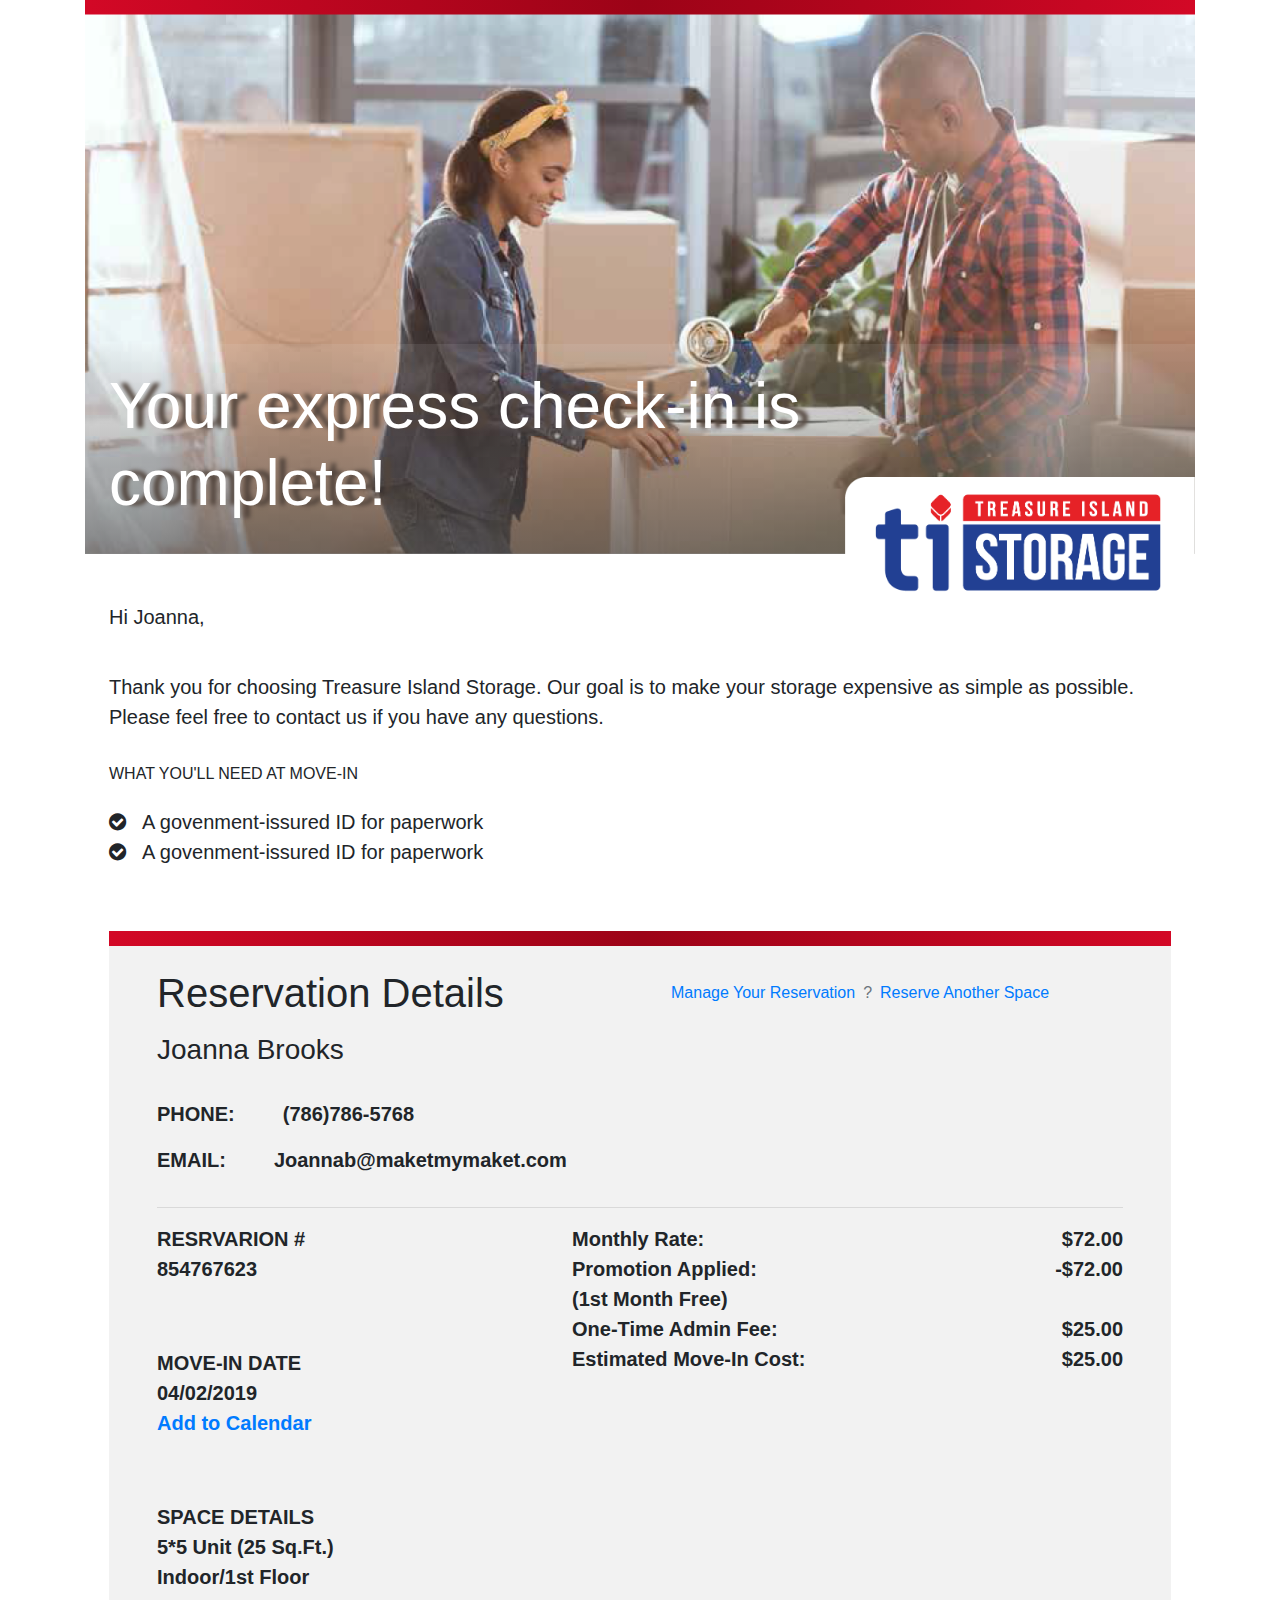
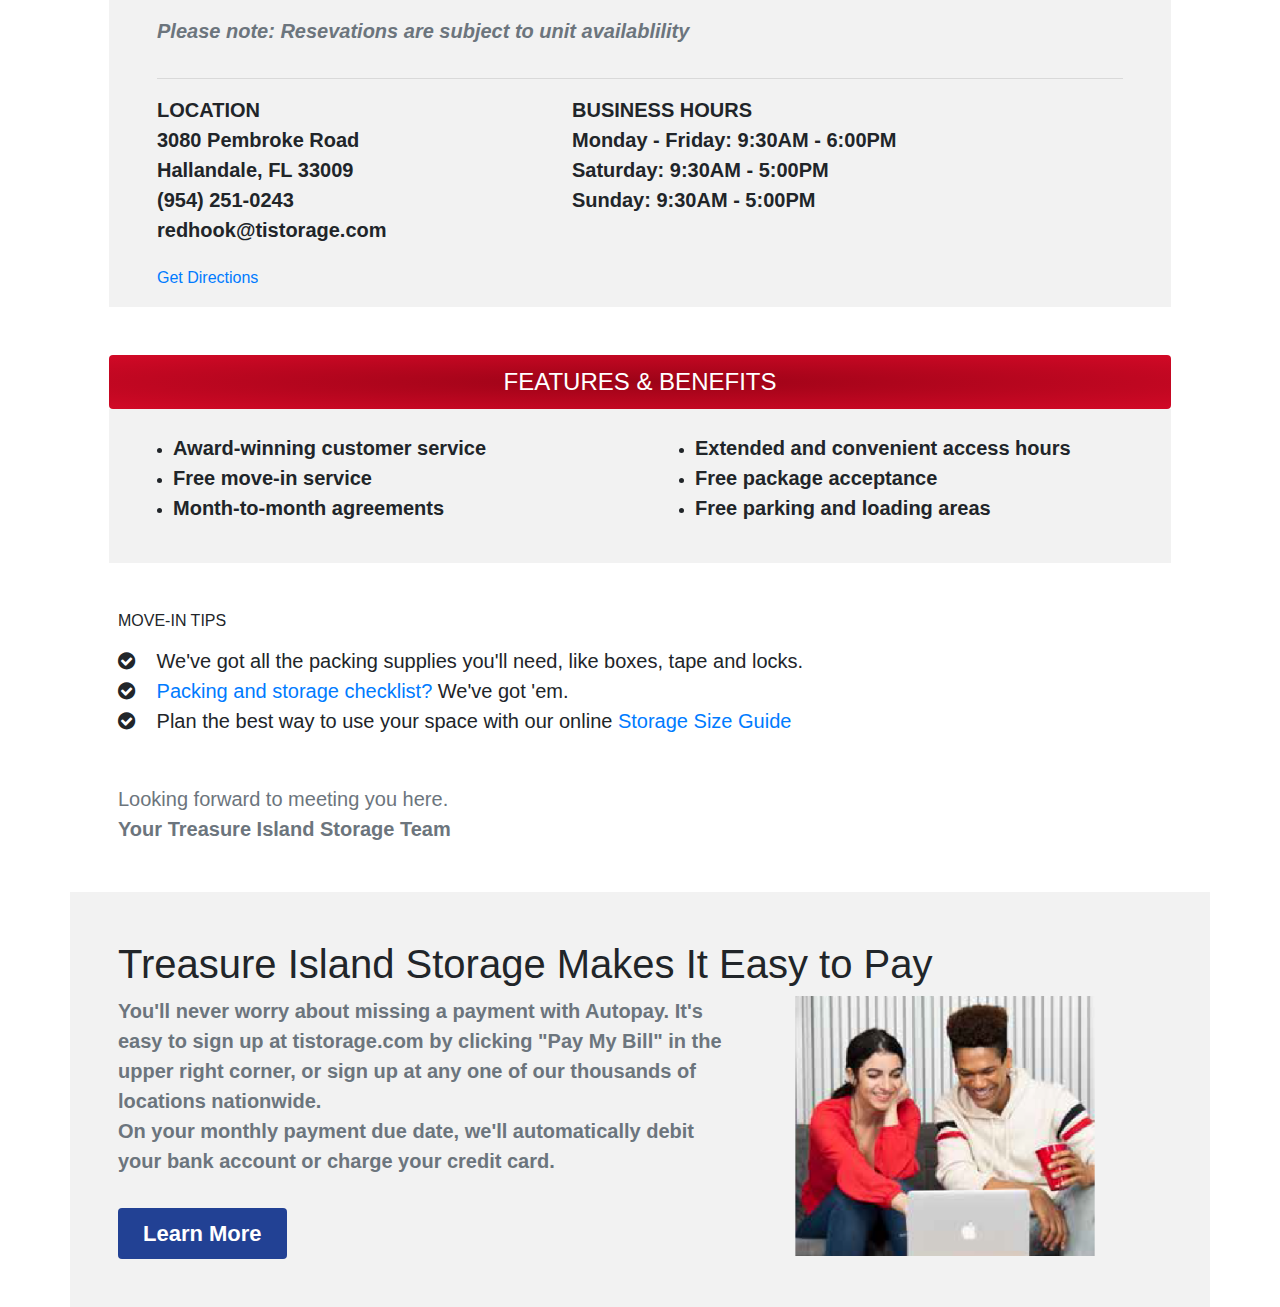
<file: index.html>
<!DOCTYPE html>
<html lang="en">

<head>
    <meta charset="utf-8">
    <meta http-equiv="Content-Security-Policy">
    <meta name="viewport" content="width=device-width, initial-scale=1, shrink-to-fit=no">

    <title>Ti Strage</title>

    <!-- Custom fonts for this theme -->
    <link href="assets/fontawesome/css/font-awesome.min.css" rel="stylesheet" type="text/css">

    <!-- Custom CSS for this template -->
    <link href="assets/style.css" rel="stylesheet">

    <!-- Bootstrap Css -->
    <link href="assets/bootstrap/css/bootstrap.min.css" rel="stylesheet"></link>
</head>

<body>
    <div class="container">
        <div class="row">
            <div class="col-md-12">
                <div class="grad-border">
                    <div class="left-border"></div>
                    <div class="right-border"></div>
                </div>
                <div class="bg-img img-one">
                    <div class="bg-text p-4">
                        <h1 class="title text-white">
                            Your express check-in is complete!
                        </h1>
                    </div>
                    <div class="logo d-none d-md-block">
                        <img src="images/logo.png" alt="" width="350">
                    </div>
                </div>
            </div>
        </div>
        <div class="row px-4 py-5">
            <div class="col-md-12">
                <p>Hi Joanna,</p><br>
                <p>Thank you for choosing Treasure Island Storage. Our goal is to make your storage expensive as simple as possible. Please feel free to contact us if you have any questions.</p>
                <h6 class="py-3">WHAT YOU'LL NEED AT MOVE-IN</h6>
                <p class="m-0"><span class="pr-3"><i class="fa fa-check-circle"></i></span>A govenment-issured ID for paperwork</p>
                <p><span class="pr-3"><i class="fa fa-check-circle"></i></span>A govenment-issured ID for paperwork</p>
            </div>
        </div>
        <div class="row px-4">
            <div class="col-md-12">
                <div class="grad-border">
                    <div class="left-border"></div>
                    <div class="right-border"></div>
                </div>
                <div class="details px-5 pt-4 mb-5">
                    <div class="row">
                        <div class="col-md-6">
                            <h1>Reservation Details</h1>
                        </div>
                        <div class="col-md-6">
                            <ul class="breadcrumb breadcrumb-bar">
                                <li class="breadcrumb-item"><a href="#">Manage Your Reservation</a></li>
                                <li class="breadcrumb-item"><a href="#">Reserve Another Space</a></li>
                            </ul>
                        </div>
                        <div class="col-md-12">
                            <h3>Joanna Brooks</h3>
                            <p class="pt-4"><span class="pr-5">PHONE:</span>(786)786-5768</p>
                            <p><span class="pr-5">EMAIL:</span>Joannab@maketmymaket.com</p>
                        </div>
                    </div>
                    <hr>
                    <div class="row">
                        <div class="col-md-5">
                            <p class="m-0">RESRVARION #</p>
                            <p class="m-0">854767623</p>
                            <p class="py-4"></p>
                            <p class="m-0">MOVE-IN DATE</p>
                            <p class="m-0">04/02/2019</p>
                            <p class="m-0"><a href="">Add to Calendar</a></p>
                            <p class="py-4"></p>
                            <p class="m-0">SPACE DETAILS</p>
                            <p class="m-0">5*5 Unit (25 Sq.Ft.)</p>
                            <p class="m-0">Indoor/1st Floor</p>
                        </div>
                        <div class="col-md-7">
                            <div class="d-flex justify-content-between">
                                <p class="m-0">Monthly Rate:</p>
                                <p class="m-0">$72.00</p>
                            </div>
                            <div class="d-flex justify-content-between">
                                <p class="m-0">Promotion Applied:</p>
                                <p class="m-0">-$72.00</p>
                            </div>
                            <p class="m-0">(1st Month Free)</p>
                            <div class="d-flex justify-content-between">
                                <p class="m-0">One-Time Admin Fee:</p>
                                <p class="m-0">$25.00</p>
                            </div>
                            <div class="d-flex justify-content-between">
                                <p class="m-0"><strong>Estimated Move-In Cost:</strong></p>
                                <p class="m-0"><strong>$25.00</strong></p>
                            </div>
                        </div>
                        <div class="col-md-12 pt-4">
                            <p class="text-muted"><i>Please note: Resevations are subject to unit availablility</i></p>
                        </div>
                    </div>
                    <hr>
                    <div class="row">
                        <div class="col-md-5">
                            <p class="m-0">LOCATION</p>
                            <p class="m-0">3080 Pembroke Road</p>
                            <p class="m-0">Hallandale, FL 33009</p>
                            <p class="m-0">(954) 251-0243</p>
                            <p>redhook@tistorage.com</p>
                            <p><small><a href="">Get Directions</a></small></p>
                        </div>
                        <div class="col-md-7">
                            <p class="m-0">BUSINESS HOURS</p>
                            <p class="m-0">Monday - Friday: 9:30AM - 6:00PM</p>
                            <p class="m-0">Saturday: 9:30AM - 5:00PM</p>
                            <p class="m-0">Sunday: 9:30AM - 5:00PM</p>
                        </div>
                    </div>
                </div>
                <a href="" class="btn btn-red w-100 py-2">FEATURES & BENEFITS</a>
                <div class="details p-4">
                    <div class="row">
                        <div class="col-md-6">
                            <ul>
                                <li>
                                    <p class="m-0">Award-winning customer service</p>
                                </li>
                                <li>
                                    <p class="m-0">Free move-in service</p>
                                </li>
                                <li>
                                    <p class="m-0">Month-to-month agreements</p>
                                </li>
                            </ul>
                        </div>
                        <div class="col-md-6">
                            <ul>
                                <li>
                                    <p class="m-0">Extended and convenient access hours</p>
                                </li>
                                <li>
                                    <p class="m-0">Free package acceptance</p>
                                </li>
                                <li>
                                    <p class="m-0">Free parking and loading areas</p>
                                </li>
                            </ul>
                        </div>
                    </div>
                </div>
            </div>
        </div>
        <div class="row p-5">
            <div class="col-md-12 p-0">
                <h6 class="mb-3">MOVE-IN TIPS</h6>
                <p class="m-0"><span class="pr-3"><i class="fa fa-check-circle"></i></span> We've got all the packing supplies you'll need, like boxes, tape and locks.
                </p>
                <p class="m-0"><span class="pr-3"><i class="fa fa-check-circle"></i></span>
                    <a href="">Packing and storage checklist?</a> We've got 'em.
                </p>
                <p class="m-0"><span class="pr-3"><i class="fa fa-check-circle"></i></span> Plan the best way to use your space with our online
                    <a href="">Storage Size Guide</a>
                </p>
                <p class="pt-5 m-0 text-muted">Looking forward to meeting you here.</p>
                <p class="m-0 text-muted"><strong>Your Treasure Island Storage Team</strong></p>
            </div>
        </div>
        <div class="row details p-5">
            <h1>Treasure Island Storage Makes It Easy to Pay</h1>
            <div class="col-md-7 p-0">
                <p class="text-muted">
                    You'll never worry about missing a payment with Autopay. It's easy to sign up at tistorage.com by clicking "Pay My Bill" in the upper right corner, or sign up at any one of our thousands of locations nationwide.<br> On your monthly
                    payment due date, we'll automatically debit your bank account or charge your credit card.
                </p>
                <a href="" class="btn btn-blue py-2 px-4 mt-3">Learn More</a>
            </div>
            <div class="col-md-5">
                <div class="d-flex justify-content-center">
                    <img src="images/bg-img3.png" alt="" width="300">
                </div>
            </div>
        </div>
    </div>
</body>
</html>
</file>
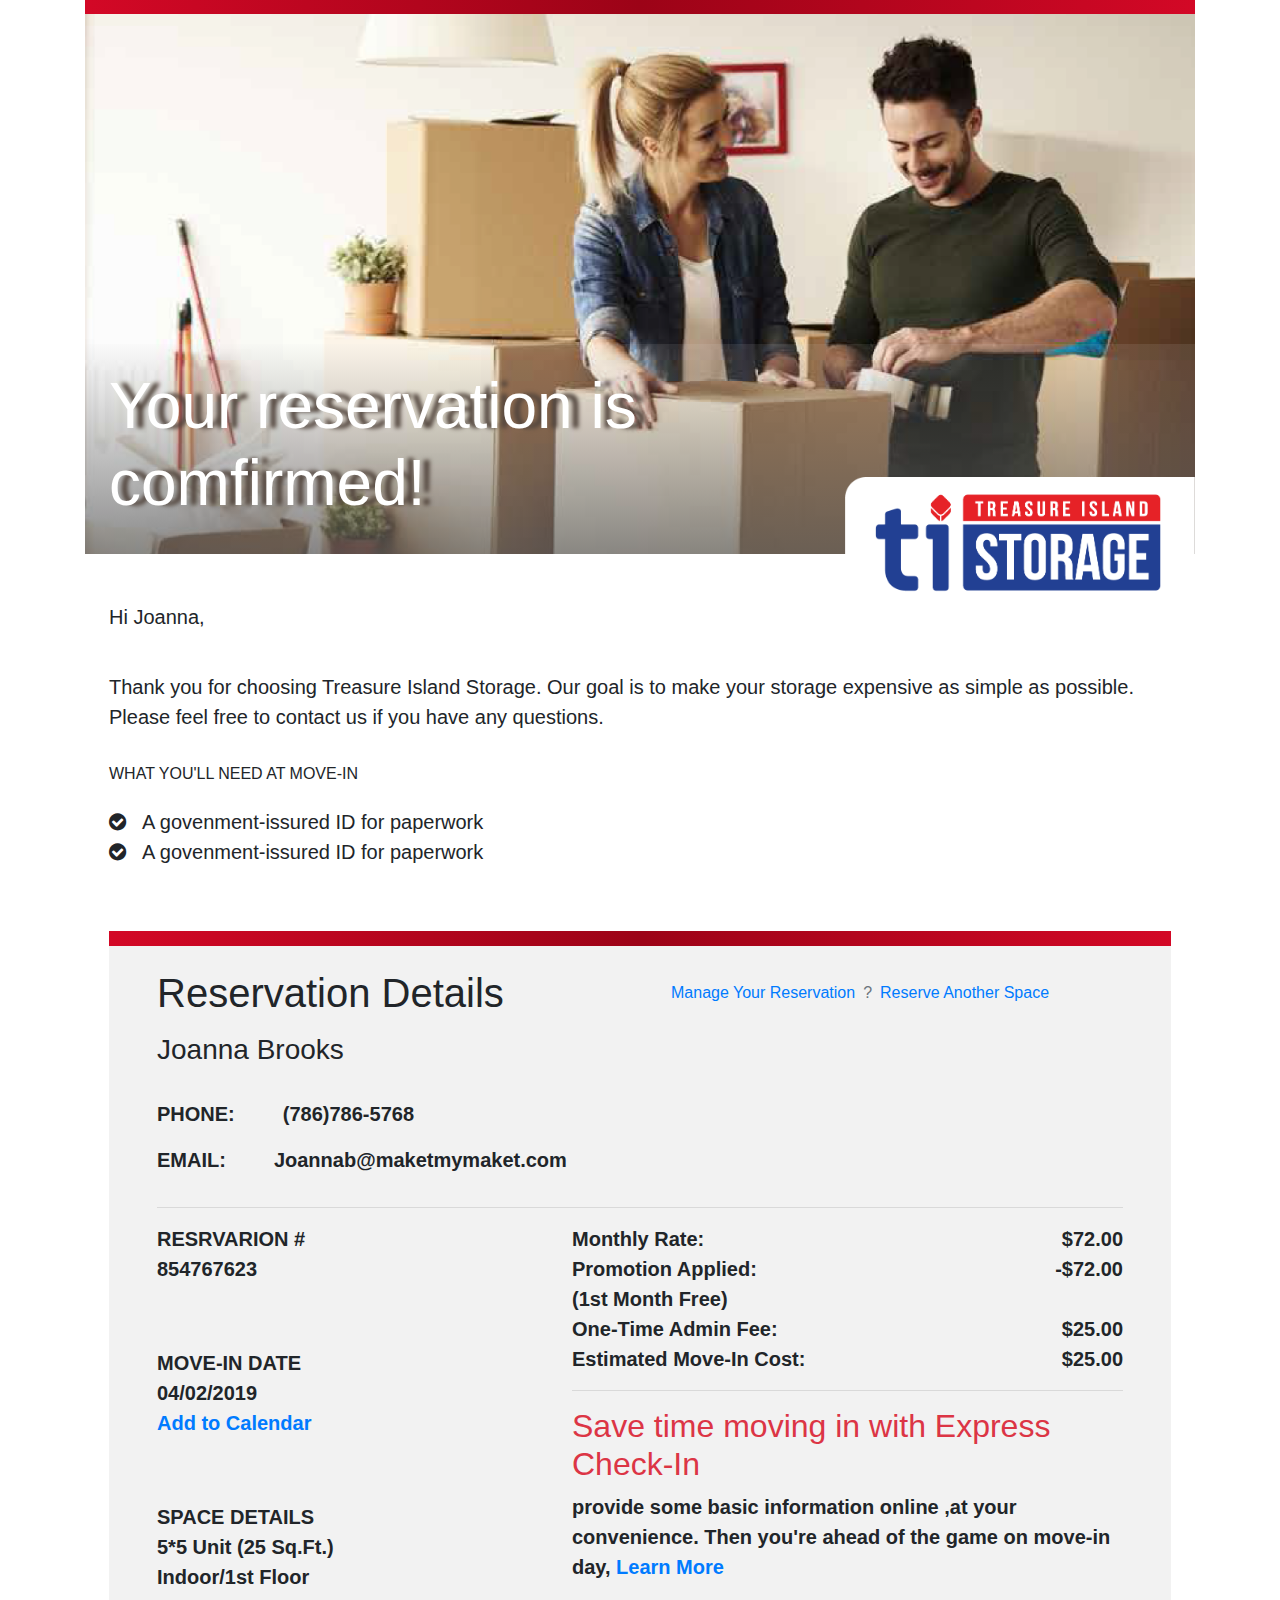
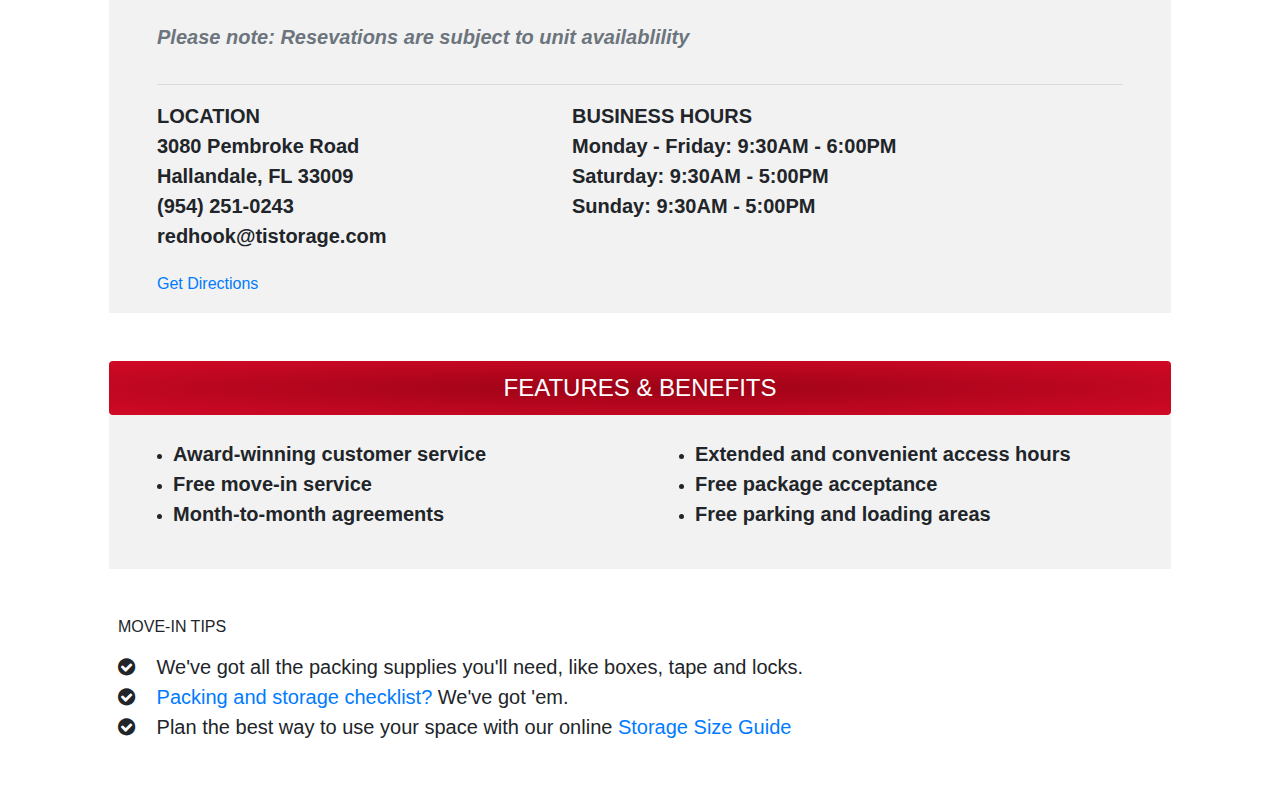
<file: index1.html>
<!DOCTYPE html>
<html lang="en">

<head>
    <meta charset="utf-8">
    <meta http-equiv="Content-Security-Policy">
    <meta name="viewport" content="width=device-width, initial-scale=1, shrink-to-fit=no">

    <title>Ti Strage</title>

    <!-- Custom fonts for this theme -->
    <link href="assets/fontawesome/css/font-awesome.min.css" rel="stylesheet" type="text/css">

    <!-- Custom CSS for this template -->
    <link href="assets/style.css" rel="stylesheet">

    <!-- Bootstrap Css -->
    <link href="assets/bootstrap/css/bootstrap.min.css" rel="stylesheet"></link>
</head>

<body>
    <div class="container">
        <div class="row">
            <div class="col-md-12">
                <div class="grad-border">
                    <div class="left-border"></div>
                    <div class="right-border"></div>
                </div>
                <div class="bg-img img-two">
                    <div class="bg-text p-4">
                        <h1 class="title text-white">
                            Your reservation is comfirmed!
                        </h1>
                    </div>
                    <div class="logo d-none d-md-block">
                        <img src="images/logo.png" alt="" width="350">
                    </div>
                </div>
            </div>
        </div>
        <div class="row px-4 py-5">
            <div class="col-md-12">
                <p>Hi Joanna,</p><br>
                <p>Thank you for choosing Treasure Island Storage. Our goal is to make your storage expensive as simple as possible. Please feel free to contact us if you have any questions.</p>
                <h6 class="py-3">WHAT YOU'LL NEED AT MOVE-IN</h6>
                <p class="m-0"><span class="pr-3"><i class="fa fa-check-circle"></i></span>A govenment-issured ID for paperwork</p>
                <p><span class="pr-3"><i class="fa fa-check-circle"></i></span>A govenment-issured ID for paperwork</p>
            </div>
        </div>
        <div class="row px-4">
            <div class="col-md-12">
                <div class="grad-border">
                    <div class="left-border"></div>
                    <div class="right-border"></div>
                </div>
                <div class="details px-5 pt-4 mb-5">
                    <div class="row">
                        <div class="col-md-6">
                            <h1>Reservation Details</h1>
                        </div>
                        <div class="col-md-6">
                            <ul class="breadcrumb breadcrumb-bar">
                                <li class="breadcrumb-item"><a href="#">Manage Your Reservation</a></li>
                                <li class="breadcrumb-item"><a href="#">Reserve Another Space</a></li>
                            </ul>
                        </div>
                        <div class="col-md-12">
                            <h3>Joanna Brooks</h3>
                            <p class="pt-4"><span class="pr-5">PHONE:</span>(786)786-5768</p>
                            <p><span class="pr-5">EMAIL:</span>Joannab@maketmymaket.com</p>
                        </div>
                    </div>
                    <hr>
                    <div class="row">
                        <div class="col-md-5">
                            <p class="m-0">RESRVARION #</p>
                            <p class="m-0">854767623</p>
                            <p class="py-4"></p>
                            <p class="m-0">MOVE-IN DATE</p>
                            <p class="m-0">04/02/2019</p>
                            <p class="m-0"><a href="">Add to Calendar</a></p>
                            <p class="py-4"></p>
                            <p class="m-0">SPACE DETAILS</p>
                            <p class="m-0">5*5 Unit (25 Sq.Ft.)</p>
                            <p class="m-0">Indoor/1st Floor</p>
                        </div>
                        <div class="col-md-7">
                            <div class="row">
                                <div class="col-md-12">
                                    <div class="d-flex justify-content-between">
                                        <p class="m-0">Monthly Rate:</p>
                                        <p class="m-0">$72.00</p>
                                    </div>
                                    <div class="d-flex justify-content-between">
                                        <p class="m-0">Promotion Applied:</p>
                                        <p class="m-0">-$72.00</p>
                                    </div>
                                    <p class="m-0">(1st Month Free)</p>
                                    <div class="d-flex justify-content-between">
                                        <p class="m-0">One-Time Admin Fee:</p>
                                        <p class="m-0">$25.00</p>
                                    </div>
                                    <div class="d-flex justify-content-between">
                                        <p class="m-0"><strong>Estimated Move-In Cost:</strong></p>
                                        <p class="m-0"><strong>$25.00</strong></p>
                                    </div>
                                </div>
                            </div>
                            <hr>
                            <div class="row">
                                <div class="col-md-12">
                                    <h2 class="text-danger">Save time moving in with Express Check-In</h2>
                                    <p>
                                        provide some basic information online ,at your convenience. Then you're ahead of the game on move-in day,
                                        <a href="">Learn More</a>
                                    </p>
                                </div>
                            </div>
                        </div>
                        <div class="col-md-12 pt-4">
                            <p class="text-muted"><i>Please note: Resevations are subject to unit availablility</i></p>
                        </div>
                    </div>
                    <hr>
                    <div class="row">
                        <div class="col-md-5">
                            <p class="m-0">LOCATION</p>
                            <p class="m-0">3080 Pembroke Road</p>
                            <p class="m-0">Hallandale, FL 33009</p>
                            <p class="m-0">(954) 251-0243</p>
                            <p>redhook@tistorage.com</p>
                            <p><small><a href="">Get Directions</a></small></p>
                        </div>
                        <div class="col-md-7">
                            <p class="m-0">BUSINESS HOURS</p>
                            <p class="m-0">Monday - Friday: 9:30AM - 6:00PM</p>
                            <p class="m-0">Saturday: 9:30AM - 5:00PM</p>
                            <p class="m-0">Sunday: 9:30AM - 5:00PM</p>
                        </div>
                    </div>
                </div>
                <a href="" class="btn btn-red w-100 py-2">FEATURES & BENEFITS</a>
                <div class="details p-4">
                    <div class="row">
                        <div class="col-md-6">
                            <ul>
                                <li>
                                    <p class="m-0">Award-winning customer service</p>
                                </li>
                                <li>
                                    <p class="m-0">Free move-in service</p>
                                </li>
                                <li>
                                    <p class="m-0">Month-to-month agreements</p>
                                </li>
                            </ul>
                        </div>
                        <div class="col-md-6">
                            <ul>
                                <li>
                                    <p class="m-0">Extended and convenient access hours</p>
                                </li>
                                <li>
                                    <p class="m-0">Free package acceptance</p>
                                </li>
                                <li>
                                    <p class="m-0">Free parking and loading areas</p>
                                </li>
                            </ul>
                        </div>
                    </div>
                </div>
            </div>
        </div>
        <div class="row p-5">
            <div class="col-md-12 p-0">
                <h6 class="mb-3">MOVE-IN TIPS</h6>
                <p class="m-0"><span class="pr-3"><i class="fa fa-check-circle"></i></span> We've got all the packing supplies you'll need, like boxes, tape and locks.
                </p>
                <p class="m-0"><span class="pr-3"><i class="fa fa-check-circle"></i></span>
                    <a href="">Packing and storage checklist?</a> We've got 'em.
                </p>
                <p class="m-0"><span class="pr-3"><i class="fa fa-check-circle"></i></span> Plan the best way to use your space with our online
                    <a href="">Storage Size Guide</a>
                </p>
            </div>
        </div>
    </div>
</body>

</html>
</file>
<file: assets/style.css>
p {
    font-size: 20px;
}

.img-one {
    background-image: url("../images/bg-img1.png");
}

.img-two {
    background-image: url("../images/bg-img2.png");
}

.bg-img {
    background-repeat: no-repeat;
    background-size: cover;
    background-position: center center;
    position: relative;
    height: 540px;
}

.bg-img .logo {
    position: absolute;
    bottom: -50px;
    right: 0;
}

.bg-img .bg-text {
    position: absolute;
    bottom: 0;
    left: 0;
    width: 100%;
    background-image: linear-gradient(to top, rgba(90, 90, 90, .7), rgba(232, 232, 232, .1));
}

.bg-img .bg-text .title {
    font-size: 64px;
    width: 75%;
    text-shadow: 10px 0 4px #52453d;
}

.grad-border {
    height: 14px;
    width: 100%;
    margin: 0 auto;
    display: flex;
}

.left-border,
.right-border {
    width: 50%;
    border-bottom: 15px solid #695f52;
    display: inline-block;
}

.grad-border .left-border {
    border-image: linear-gradient(270deg, #9c0317, #d30826) 1;
}

.grad-border .right-border {
    border-image: linear-gradient(90deg, #9c0317, #d30826) 1;
}

.details {
    background-color: #f2f2f2;
}

.details p {
    font-weight: 600;
}

.breadcrumb {
    background-color: transparent !important;
}

.breadcrumb-bar .breadcrumb-item+.breadcrumb-item::before {
    content: "?";
}

.btn-red {
    color: white !important;
    font-size: 24px !important;
    background-image: radial-gradient(#9c0317, #d10926);
}

.btn-blue {
    color: white;
    font-size: 22px !important;
    font-weight: 600 !important;
    background-color: #224194;
}

@media screen and (max-width: 768px) {
    .bg-text .title {
        width: 100% !important;
        font-size: 42px !important;
    }
}
</file>
